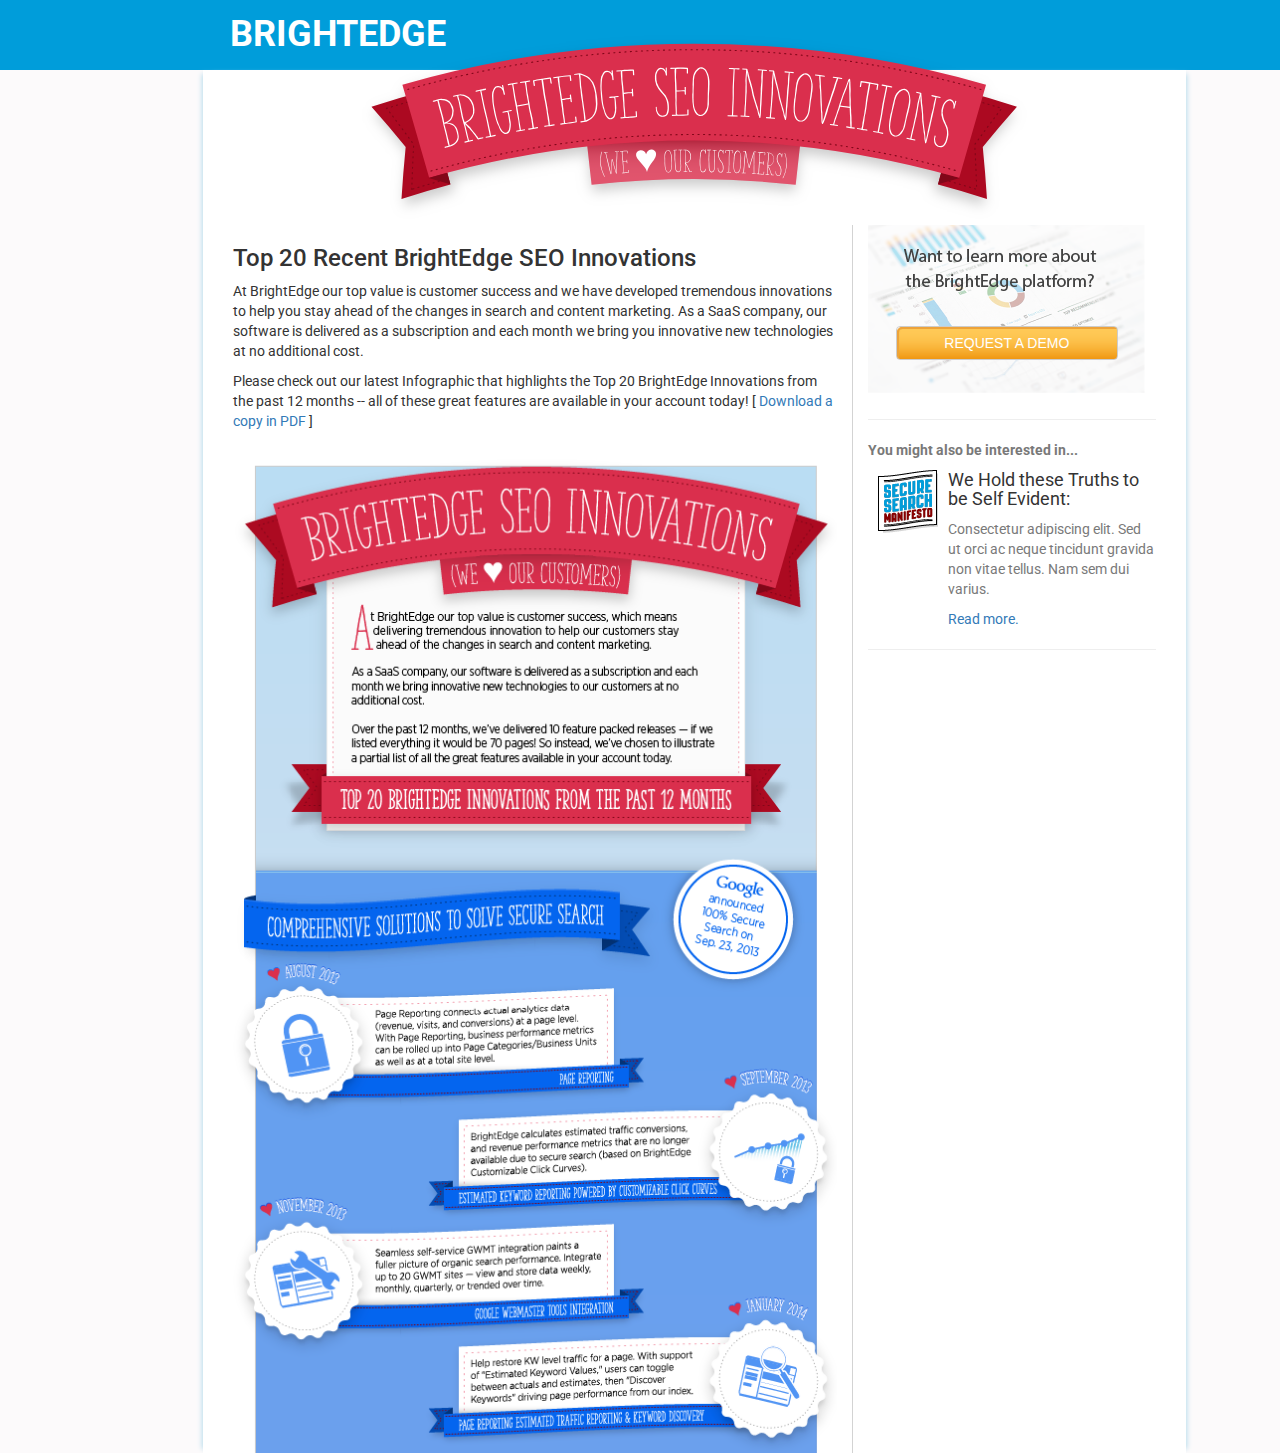
<file: index.html>
<!doctype html>
<html lang="en">
<head>
  <title>BrightEdge</title>
  <!-- Page meta-data -->
  <!-- mobile responsive  -->
  <meta name="viewport" content="width=device-width, initial-scale=1">
  <meta charset="utf-8">

  <!-- Stylesheets -->
  <link rel="stylesheet" href="http://maxcdn.bootstrapcdn.com/bootstrap/3.3.6/css/bootstrap.min.css">
  <link rel="stylesheet" type="text/css" href="./static/css/brightEdge.css">

  <!-- Roboto was the only free font that was close to UniversLTStd -->
  <link href='https://fonts.googleapis.com/css?family=Roboto:300' rel='stylesheet' type='text/css'>
  <link href='https://fonts.googleapis.com/css?family=Roboto:700' rel='stylesheet' type='text/css'>
</head>

<body>
  <!-- For a full width container, spanning the entire width of your viewport. -->
  <div id="container-fluid">
    <!-- page header -->
    <div id="header">
      <div id="name"><h1>BRIGHTEDGE</h1></div>
    </div>
    <!-- page body -->
    <div class="row">
      <div class="col-sm-2"></div>
      <div id="main" class="col-sm-9">
        <div class="col-sm-9 col-centered">
          <img class="img-responsive" alt="Title image"src="./static/images/img04.svg">
        </div>
        <div id="main-content" class="col-sm-8 border-right">
          <h3>Top 20 Recent BrightEdge SEO Innovations</h3>
          <p>
            At BrightEdge our top value is customer success and we have developed
            tremendous innovations to help you stay ahead of the changes in search and
            content marketing. As a SaaS company, our software is delivered as a
            subscription and each month we bring you innovative new technologies at
            no additional cost.
          </p>
          <p>
            Please check out our latest Infographic that highlights the Top 20 BrightEdge
            Innovations from the past 12 months -- all of these great features are
            available in your account today! [ <a href="#">Download a copy in PDF</a> ]
          </p>
          <img class="img-responsive" src="./static/images/img02.svg" alt="image">
        </div> <!-- main-content -->
        <div id="side-content" class="col-sm-4">
          <div id="upper">
            <img class="img-responsive" src="./static/images/img03.png" alt="image">
            <button type="button" id= "demo-btn" class="btn btn-default btn-responsive">REQUEST A DEMO</button>
            <!-- Onclick of Request a demo prompt box appears -->
            <!-- Modal -->
            <div class="modal fade" id="popup-modal" role="dialog">
              <div class="modal-dialog">

                <!-- Modal content-->
                <div class="modal-content">
                  <div class="modal-body" style="padding:40px 50px;">
                    <form role="form">
                      <div class="form-group">
                        <label for="firstName">First Name</label>
                        <input type="text" class="form-control" id="firstName" placeholder="Enter First Name">
                      </div>
                      <div class="form-group">
                        <label for="lastName">Last Name</label>
                        <input type="text" class="form-control" id="lastName" placeholder="Enter Last Name">
                      </div>
                      <div class="form-group">
                        <label for="email">Email</label>
                        <input type="text" class="form-control" id="email" placeholder="Enter Email">
                      </div>
                      <div class="form-group">
                        <label for="company">Company</label>
                        <input type="text" class="form-control" id="company" placeholder="Enter Company">
                      </div>
                      <div class="form-group">
                        <label for="phone">Phone Number</label>
                        <input type="text" class="form-control" id="phone" placeholder="Enter Phone Number">
                      </div>
                      <div class="form-group">
                        <label for="revenue">Annual Revenue</label>
                        <input type="text" class="form-control" id="revenue" placeholder="Enter Annual Revenue">
                      </div>
                      <div class="form-group">
                        <label for="notes">Additional Notes</label>
                        <input type="text" class="form-control" id="notes" placeholder="Enter Additional Notes">
                      </div>
                      <div class="form-group">
                        <button type="submit" class="btn btn-success btn-block">Submit</button>
                      </div>
                    </form>
                  </div> <!-- modal-body -->
                </div> <!-- modal-content -->
              </div> <!-- modal-dialog -->
            </div> <!-- popup-modal -->
          </div> <!-- upper -->
          <hr>
          <div id="lower">
            <p style="font-weight: bold;">You might also be interested in...</p>
            <img id="secure-img" class="img-responsive" src="./static/images/img07.png" alt="image">
            <div class="text">
              <h4 style="font-weight: normal"> We Hold these Truths to be Self Evident: </h4>
              <p>Consectetur adipiscing elit. Sed ut orci ac neque tincidunt gravida non
                vitae tellus. Nam sem dui varius.
              </p>
              <a href="#">Read more.</a>
            </div>
            <hr>
          </div> <!-- lower -->
        </div> <!-- side-content -->
      </div> <!-- main -->
      <div class="col-sm-1"></div>
    </div> <!-- row -->
  </div> <!-- container-fluid -->

  <!-- Scripts -->
  <script src="https://ajax.googleapis.com/ajax/libs/jquery/1.12.0/jquery.min.js"></script>
  <script src="http://maxcdn.bootstrapcdn.com/bootstrap/3.3.6/js/bootstrap.min.js"></script>
  <script>
    $(document).ready(function(){
        $("#demo-btn").click(function(){
            $("#popup-modal").modal();
        });
    });
  </script>
</body>
</html>
</file>
<file: static/css/brightEdge.css>
#container-fluid {
  margin-top: -20px;
  background-color: #fcfafb;
}

#name {
  background-image: url("../images/img06.png");
}

#name h1{
  color: white;
  font-family: "Roboto";
  font-weight:bolder;
  padding: 15px;
  padding-left: 18%;
}

#main {
  margin-top: -10px;
  background-color: #ffffff;
  box-shadow: -5px 0px 5px -4px rgb(182, 220, 236), 5px 0px 5px -4px rgb(182, 220, 236) ;
}

#main-content {
  font-family: "Roboto";
  font-weight: normal;
  border-right: 0.25px solid lightgrey;
}

.col-centered{
    float: none;
    margin: 0 auto;
    margin-top: -40px;
}

#upper {
  display: inline-block;
  position: relative;
}

#demo-btn{
  position: absolute;
  right:10%;
  top:60%;
  width: 80%;
  background-image: url("../images/img05.png");
  color: white;
}

#secure-img{
  float:left;
  margin-left: 10px;
}

#lower p {
  font-family: Roboto;
  color: #797979;
}

.text {
  margin-left: 80px;
  font-family: "Roboto";
}
</file>
